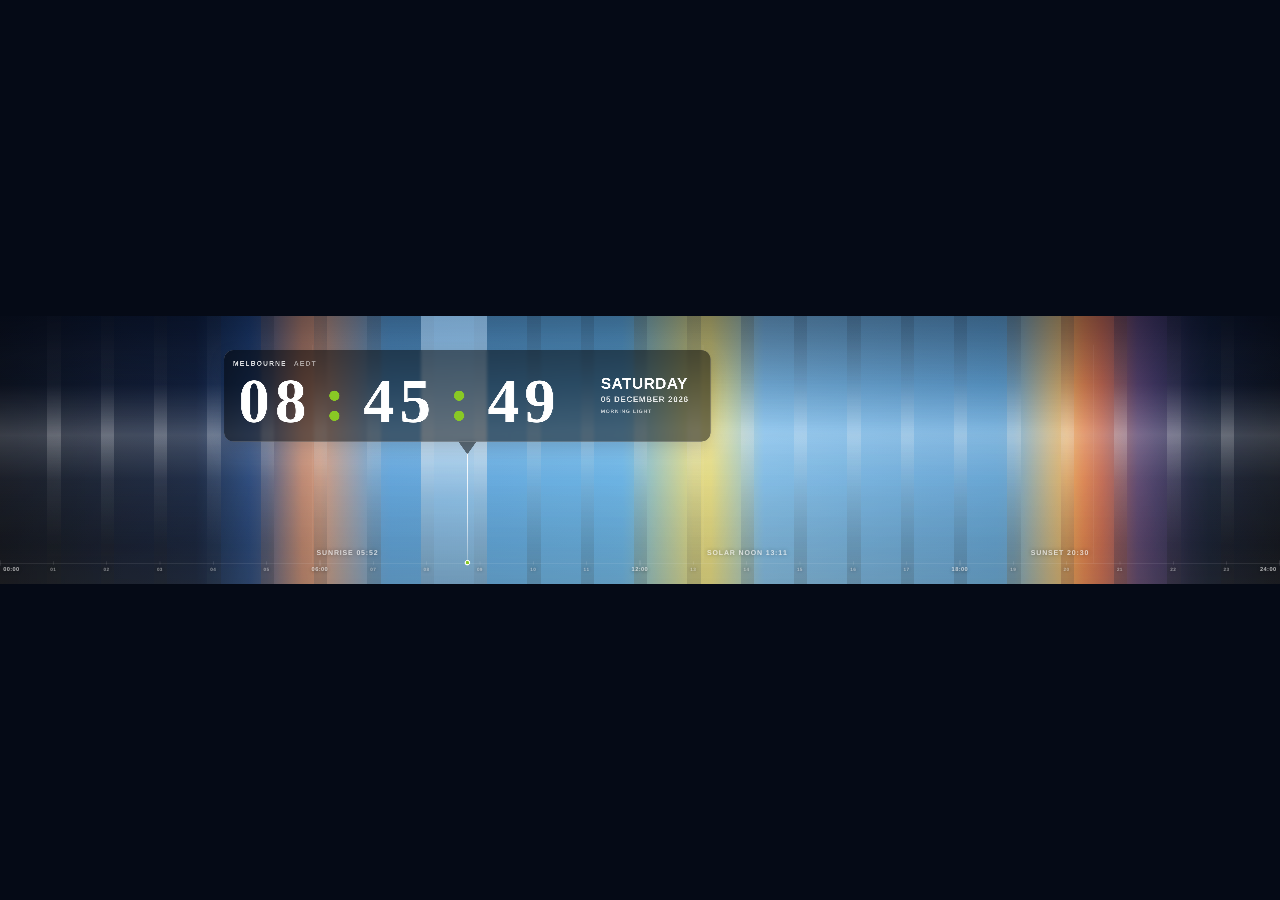
<file: index.html>
<!doctype html>
<html lang="en-AU">
<head>
  <meta charset="utf-8">
  <meta name="viewport" content="width=device-width,initial-scale=1,maximum-scale=1,user-scalable=no">
  <meta name="robots" content="noindex,nofollow,noarchive,nosnippet,noimageindex">
  <meta name="theme-color" content="#071126">
  <title>Clock 11 · Daylight Flow</title>
  <link rel="stylesheet" href="styles.css?v=20260824-1311">
  <link rel="stylesheet" href="wave-extreme.css?v=20260824-locked-marker">
</head>
<body>
  <main id="viewport" aria-label="Melbourne daylight clock">
    <section id="stage">
      <div class="sky" aria-hidden="true">
        <div id="baseGradient" class="base-gradient"></div>
        <div id="hourFlows" class="hour-flows"></div>
        <div class="sky-depth"></div>
      </div>

      <div class="solar-layer" aria-hidden="true">
        <div id="sunriseRule" class="solar-rule"><span id="sunriseLabel">SUNRISE 07:02</span></div>
        <div id="noonRule" class="solar-rule noon"><span id="noonLabel">SOLAR NOON 12:15</span></div>
        <div id="sunsetRule" class="solar-rule"><span id="sunsetLabel">SUNSET 17:43</span></div>
      </div>

      <section id="timeCard" class="time-card" aria-label="Current Melbourne time">
        <div class="card-left">
          <div class="card-kicker">MELBOURNE <span id="zone" class="zone">AEST</span></div>
          <div class="time">
            <span id="hh" class="num">13</span><span class="colon">:</span><span id="mm" class="num">51</span><span class="colon">:</span><span id="ss" class="num">00</span>
          </div>
        </div>
        <div class="card-right">
          <div id="day" class="day">SUNDAY</div>
          <div id="date" class="date">16 AUGUST 2026</div>
          <div id="state" class="state">DAYLIGHT CLOCK</div>
        </div>
        <div id="cardPointer" class="card-pointer" aria-hidden="true"></div>
      </section>

      <div id="nowLine" class="now-line" aria-hidden="true"><span></span></div>

      <div class="timeline" aria-hidden="true">
        <span style="left:0%">00:00</span>
        <span style="left:25%">06:00</span>
        <span style="left:50%">12:00</span>
        <span style="left:75%">18:00</span>
        <span style="left:100%">24:00</span>
      </div>
    </section>
  </main>
  <script src="wave-extreme.js?v=20260824-1311"></script>
  <script src="app.js?v=20260824-flush-pointer"></script>
</body>
</html>
</file>
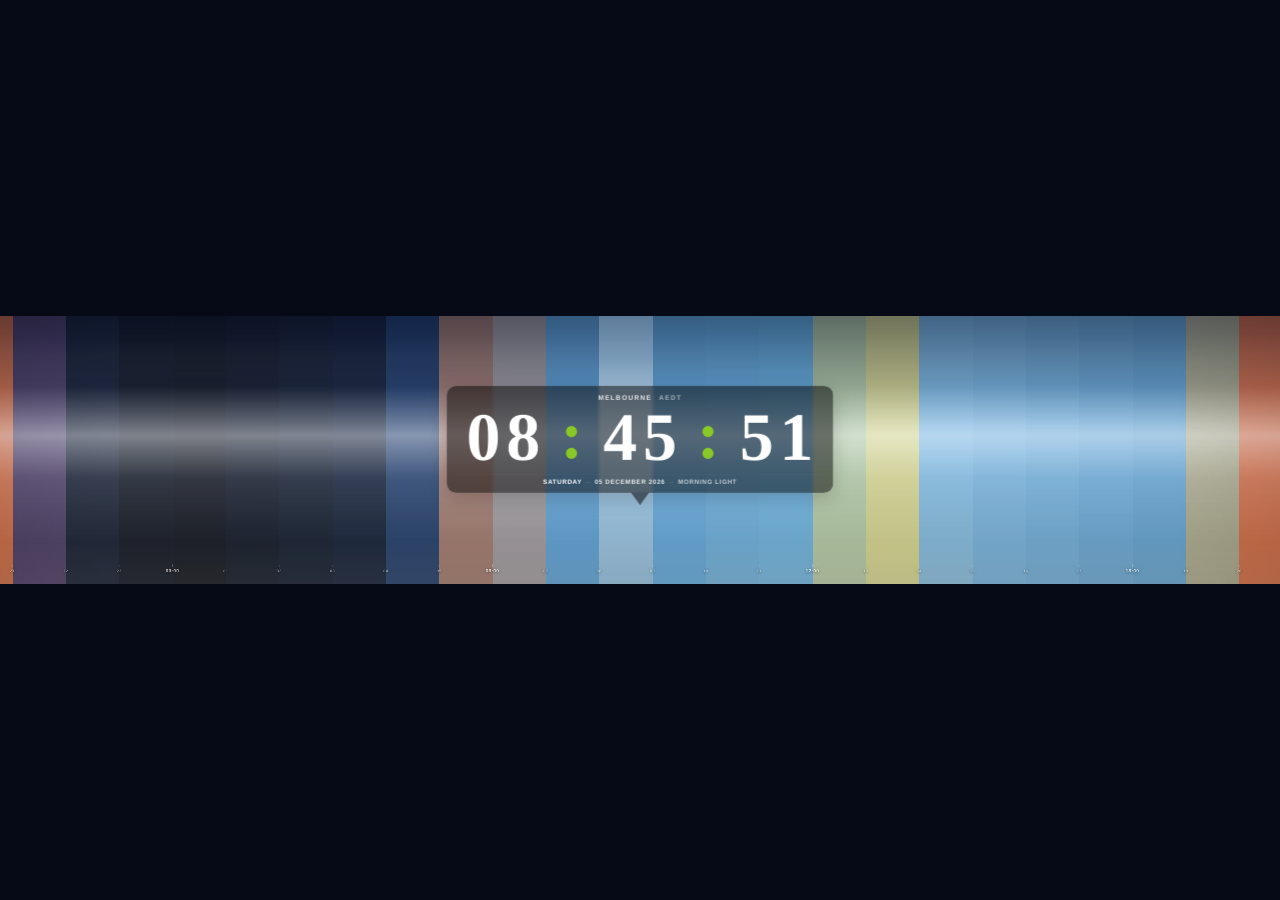
<file: centre.html>
<!doctype html>
<html lang="en-AU">
<head>
  <meta charset="utf-8">
  <meta name="viewport" content="width=device-width,initial-scale=1,maximum-scale=1,user-scalable=no">
  <meta name="robots" content="noindex,nofollow,noarchive,nosnippet,noimageindex">
  <meta name="theme-color" content="#071126">
  <title>Clock 11 · Daylight Centre</title>
  <link rel="stylesheet" href="styles-centre.css">
  <link rel="stylesheet" href="wave-extreme.css">
</head>
<body>
  <main id="viewport" aria-label="Melbourne daylight clock centred variant">
    <section id="stage">
      <div class="wall-window" aria-hidden="true">
        <div id="wallTrack" class="wall-track">
          <div id="hourField" class="hour-field"></div>
        </div>
        <div class="sky-depth"></div>
      </div>

      <div class="centre-guide" aria-hidden="true"></div>

      <section class="centre-card" aria-label="Current Melbourne time">
        <div class="card-kicker">MELBOURNE <span id="zone" class="zone">AEST</span></div>
        <div class="time">
          <span id="hh" class="num">13</span><span class="colon">:</span><span id="mm" class="num">51</span><span class="colon">:</span><span id="ss" class="num">00</span>
        </div>
        <div class="meta-row">
          <span id="day" class="day">SUNDAY</span>
          <span class="meta-divider"></span>
          <span id="date" class="date">16 AUGUST 2026</span>
          <span class="meta-divider short"></span>
          <span id="state" class="state">DAYLIGHT CLOCK</span>
        </div>
        <div class="centre-pointer" aria-hidden="true"></div>
      </section>
    </section>
  </main>
  <script src="wave-extreme.js"></script>
  <script src="app-centre.js?v=20260824-exact-time-rail"></script>
</body>
</html>
</file>
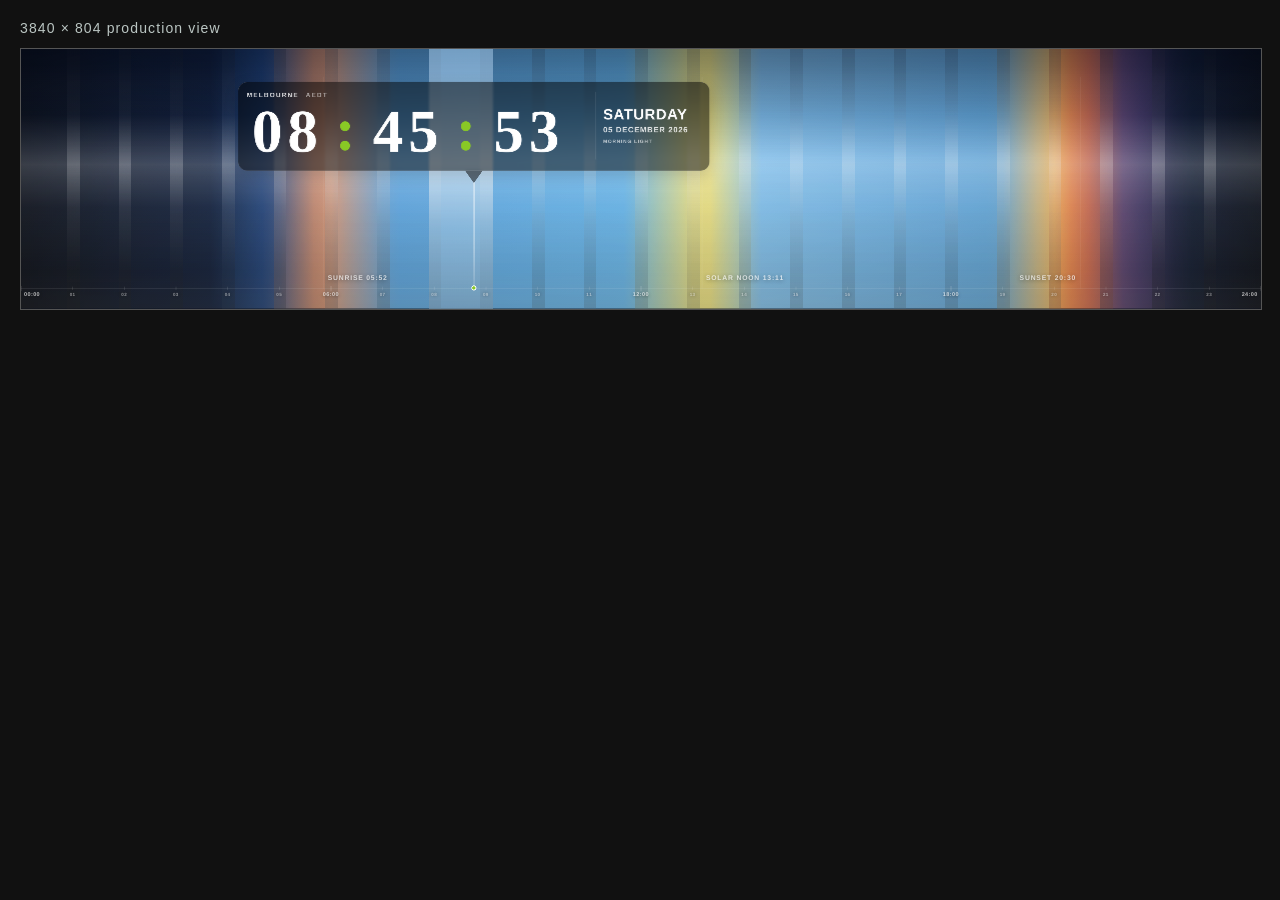
<file: preview.html>
<!doctype html>
<html lang="en-AU">
<head>
<meta charset="utf-8">
<meta name="viewport" content="width=device-width,initial-scale=1">
<meta name="robots" content="noindex,nofollow,noarchive,nosnippet,noimageindex">
<title>Clock 11 Daylight · Preview</title>
<style>
html,body{margin:0;min-height:100%;background:#111;color:#fff;font-family:Arial,sans-serif}body{padding:20px}.wrap{max-width:1400px;margin:auto}.frame{position:relative;width:100%;aspect-ratio:3840/804;background:#000;overflow:hidden;border:1px solid #555}.frame iframe{position:absolute;inset:0;width:100%;height:100%;border:0}.label{margin:0 0 12px;font-size:14px;letter-spacing:.08em;color:#bbc6c3}
</style>
</head>
<body><div class="wrap"><p class="label">3840 × 804 production view</p><div class="frame"><iframe src="./index.html" title="Clock 11 Daylight"></iframe></div></div></body>
</html>
</file>
<file: styles.css>
@font-face {
  font-family: "PT Serif Local";
  src: local("PT Serif Bold"), local("PT Serif"), url("https://creative-innovation-labs-bmc.github.io/Melbl8-Clock05-Counter-Field-PT-Serif/fonts/PTSerif-Bold.ttf") format("truetype");
  font-style: normal;
  font-weight: 700;
  font-display: swap;
}

@font-face {
  font-family: "Open Sans Local";
  src: local("Open Sans"), url("https://creative-innovation-labs-bmc.github.io/Melbl8-Clock05-Counter-Field-PT-Serif/fonts/OpenSans-Variable.ttf") format("truetype");
  font-style: normal;
  font-weight: 300 800;
  font-display: swap;
}

:root {
  --green: #89c925;
  --white: #ffffff;
  --stage-w: 3840px;
  --stage-h: 804px;
  --panel-w: 1760px;
  --panel-h: 252px;
}

* { box-sizing: border-box; }
html, body { width:100%; height:100%; margin:0; overflow:hidden; background:#050a16; }
body {
  font-family: "Open Sans Local", Arial, sans-serif;
  color: var(--white);
  -webkit-font-smoothing: antialiased;
  text-rendering: geometricPrecision;
}

#viewport { position:fixed; inset:0; overflow:hidden; background:#050a16; }
#stage {
  position:absolute;
  left:0;
  top:0;
  width:var(--stage-w);
  height:var(--stage-h);
  overflow:hidden;
  transform-origin:0 0;
  background:#071126;
  contain:layout paint style;
}

.sky, .base-gradient, .hour-flows, .sky-depth { position:absolute; inset:0; }
.sky { overflow:hidden; }
.base-gradient { background:#071126; }
.hour-flows { overflow:hidden; pointer-events:none; }
.hour-flow {
  position:absolute;
  top:-7%;
  height:114%;
  width:5.2%;
  opacity:.38;
  transform:translate3d(0,0,0);
  will-change:transform;
  animation-duration:10s !important;
  animation-delay:0s !important;
  animation-timing-function:cubic-bezier(.42,0,.24,1);
  animation-iteration-count:infinite;
  animation-direction:normal !important;
}
.hour-flow:nth-child(4n+1) { animation-name:hourBreathA !important; }
.hour-flow:nth-child(4n+2) { animation-name:hourBreathB !important; }
.hour-flow:nth-child(4n+3) { animation-name:hourBreathC !important; }
.hour-flow:nth-child(4n)   { animation-name:hourBreathD !important; }
.sky-depth {
  pointer-events:none;
  background:
    linear-gradient(180deg, rgba(3,7,20,.32) 0%, rgba(5,12,30,.02) 42%, rgba(255,222,160,.08) 100%),
    linear-gradient(90deg, rgba(0,0,0,.10) 0%, transparent 8%, transparent 92%, rgba(0,0,0,.10) 100%);
}

@keyframes hourBreathA {
  0%,100% { transform:translate3d(0,0,0) scaleY(1.018); }
  23% { transform:translate3d(0,-18px,0) scaleY(1.026); }
  56% { transform:translate3d(0,11px,0) scaleY(1.014); }
  79% { transform:translate3d(0,-5px,0) scaleY(1.021); }
}
@keyframes hourBreathB {
  0%,100% { transform:translate3d(0,0,0) scaleY(1.018); }
  31% { transform:translate3d(0,14px,0) scaleY(1.014); }
  63% { transform:translate3d(0,-15px,0) scaleY(1.027); }
  84% { transform:translate3d(0,6px,0) scaleY(1.020); }
}
@keyframes hourBreathC {
  0%,100% { transform:translate3d(0,0,0) scaleY(1.018); }
  18% { transform:translate3d(0,-8px,0) scaleY(1.023); }
  47% { transform:translate3d(0,17px,0) scaleY(1.013); }
  74% { transform:translate3d(0,-12px,0) scaleY(1.026); }
}
@keyframes hourBreathD {
  0%,100% { transform:translate3d(0,0,0) scaleY(1.018); }
  27% { transform:translate3d(0,9px,0) scaleY(1.015); }
  52% { transform:translate3d(0,-17px,0) scaleY(1.027); }
  82% { transform:translate3d(0,13px,0) scaleY(1.014); }
}

.solar-layer { position:absolute; inset:0; pointer-events:none; z-index:2; }
.solar-rule {
  position:absolute;
  top:86px;
  bottom:62px;
  width:1px;
  background:rgba(255,255,255,.15);
  transform:translateX(-.5px);
}
.solar-rule.noon { background:rgba(255,255,255,.22); }
.solar-rule span {
  position:absolute;
  bottom:22px;
  left:13px;
  font-size:21px;
  line-height:1;
  font-weight:700;
  letter-spacing:.12em;
  white-space:nowrap;
  color:rgba(255,255,255,.72);
  text-shadow:0 1px 14px rgba(0,0,0,.38);
}
.solar-rule:nth-child(3) span { left:auto; right:13px; }

.time-card {
  position:absolute;
  left:0;
  top:102px;
  width:var(--panel-w);
  min-height:var(--panel-h);
  z-index:5;
  padding:32px 24px 36px 36px;
  background:rgba(0,0,0,.50);
  border:1px solid rgba(255,255,255,.18);
  border-radius:28px;
  box-shadow:0 16px 50px rgba(0,0,0,.16);
  transform:translate3d(0,0,0);
  transition:transform 1000ms linear;
  will-change:transform;
  display:grid;
  grid-template-columns:minmax(0,2.15fr) minmax(330px,.72fr);
  gap:28px;
  align-items:center;
  backdrop-filter:blur(4px);
}
.card-left { min-width:0; }
.card-right {
  min-width:0;
  padding-left:26px;
  border-left:1px solid rgba(255,255,255,.15);
  display:flex;
  flex-direction:column;
  align-items:flex-start;
  justify-content:center;
  transform:translateY(10px);
}
.card-kicker {
  font-size:20px;
  line-height:1;
  font-weight:700;
  letter-spacing:.18em;
  color:rgba(255,255,255,.84);
  margin-bottom:16px;
}
.zone { margin-left:12px; color:rgba(255,255,255,.54); font-weight:600; }
.time {
  display:flex;
  align-items:center;
  justify-content:flex-start;
  gap:.095em;
  font-family:"PT Serif Local", Georgia, serif;
  font-size:188px;
  line-height:.92;
  font-weight:700;
  letter-spacing:0;
  font-variant-numeric:tabular-nums lining-nums;
  white-space:nowrap;
  color:#fff;
}
.num {
  display:inline-block;
  min-width:1.98ch;
  text-align:center;
  letter-spacing:.10em;
}
.colon {
  display:inline-flex;
  align-items:center;
  justify-content:center;
  width:.50em;
  margin:0 .022em;
  color:var(--green);
  transform:translateY(-.032em);
  animation:colonBlink 1s linear infinite;
}
@keyframes colonBlink {
  0%, 49.999% { opacity:1; }
  50%, 100% { opacity:0; }
}
.day {
  font-size:60px;
  line-height:.98;
  font-weight:760;
  letter-spacing:.08em;
  color:#fff;
  white-space:nowrap;
}
.date {
  margin-top:17px;
  font-size:30px;
  line-height:1.08;
  font-weight:560;
  letter-spacing:.11em;
  color:rgba(255,255,255,.86);
  white-space:nowrap;
}
.state {
  margin-top:24px;
  font-size:18px;
  line-height:1;
  font-weight:700;
  letter-spacing:.19em;
  color:rgba(255,255,255,.66);
  white-space:nowrap;
}
.card-pointer {
  position:absolute;
  left:0;
  bottom:-38px;
  width:0;
  height:0;
  margin-left:-27px;
  border-left:27px solid transparent;
  border-right:27px solid transparent;
  border-top:38px solid rgba(0,0,0,.50);
  transform:translate3d(0,0,0);
  transition:transform 1000ms linear;
  will-change:transform;
}

.now-line {
  position:absolute;
  left:0;
  top:445px;
  bottom:63px;
  z-index:4;
  width:2px;
  margin-left:-1px;
  background:linear-gradient(180deg, rgba(137,201,37,.68), rgba(137,201,37,.10));
  transform:translate3d(0,0,0);
  transition:transform 1000ms linear;
  will-change:transform;
  pointer-events:none;
}
.now-line span {
  position:absolute;
  bottom:-7px;
  left:50%;
  width:14px;
  height:14px;
  margin-left:-7px;
  border:3px solid var(--green);
  border-radius:50%;
  background:rgba(0,0,0,.42);
}

.timeline {
  position:absolute;
  left:0;
  right:0;
  bottom:62px;
  height:1px;
  z-index:3;
  background:rgba(255,255,255,.25);
}
.hour-mark {
  position:absolute;
  top:0;
  width:1px;
  height:10px;
  transform:translate(-.5px,-5px);
  background:rgba(255,255,255,.30);
}
.hour-mark.major {
  height:16px;
  transform:translate(-.5px,-8px);
  background:rgba(255,255,255,.56);
}
.hour-mark span {
  position:absolute;
  top:16px;
  left:0;
  transform:translateX(-50%);
  font-size:14px;
  line-height:1;
  font-weight:600;
  letter-spacing:.07em;
  color:rgba(255,255,255,.50);
  white-space:nowrap;
  text-shadow:0 1px 10px rgba(0,0,0,.45);
}
.hour-mark.major span {
  top:19px;
  font-size:17px;
  font-weight:700;
  color:rgba(255,255,255,.70);
}
.hour-mark.first span { transform:none; left:10px; }
.hour-mark.last span { transform:translateX(-100%); left:-10px; }

@media (prefers-reduced-motion: reduce) {
  .hour-flow { animation:none !important; transform:none !important; }
  .time-card, .card-pointer, .now-line { transition:none !important; }
  .colon { animation:none !important; opacity:1; }
}

.paused .hour-flow { animation-play-state: paused; }
</file>
<file: wave-extreme.css>
.hour-flow,
.hour-col {
  transform-origin:50% 50%;
  backface-visibility:hidden;
  overflow:hidden;
}

.hour-flow::before,
.hour-col::before {
  content:"";
  position:absolute;
  inset:-10% 0;
  pointer-events:none;
  background:linear-gradient(
    180deg,
    rgba(0,0,0,.34) 0%,
    rgba(0,0,0,.18) 18%,
    rgba(255,255,255,.06) 32%,
    rgba(255,255,255,.54) 46%,
    rgba(255,255,255,.18) 58%,
    rgba(0,0,0,.18) 76%,
    rgba(0,0,0,.38) 100%
  );
  opacity:.92;
}

.hour-flow::after,
.hour-col::after {
  content:"";
  position:absolute;
  inset:-12% 0;
  pointer-events:none;
  background:linear-gradient(
    180deg,
    rgba(255,255,255,.02) 0%,
    rgba(255,255,255,.10) 24%,
    rgba(255,255,255,0) 43%,
    rgba(0,0,0,.10) 62%,
    rgba(0,0,0,.24) 100%
  );
  opacity:.72;
}

.hour-flow[data-current-hour="true"]::before,
.hour-col[data-current-hour="true"]::before {
  background:linear-gradient(
    180deg,
    rgba(255,255,255,.10) 0%,
    rgba(255,255,255,.24) 24%,
    rgba(255,255,255,.72) 46%,
    rgba(255,255,255,.28) 64%,
    rgba(0,0,0,.20) 100%
  );
  opacity:1;
}

/* Moving panel: keep the 1460px JS geometry and centre a compact
   metadata group without padding-based compensation. */
.time-card {
  left:0 !important;
  width:1460px !important;
  grid-template-columns:minmax(0,1fr) 340px !important;
  gap:16px !important;
  padding:30px 12px 34px 26px !important;
  align-items:stretch !important;
}
.time-card .card-left {
  min-width:0;
  display:flex;
  flex-direction:column;
  justify-content:center;
}
.time-card .card-right {
  min-width:0;
  width:100%;
  overflow:hidden;
  padding:0 !important;
  transform:none !important;
  justify-content:center !important;
  align-items:center !important;
}
.time-card .card-right > * {
  width:310px;
  max-width:310px;
  text-align:left;
  transform:translateX(8px);
}
.time-card .day {
  font-size:46px !important;
  line-height:.98 !important;
  letter-spacing:.035em !important;
  white-space:nowrap !important;
}
.time-card .date {
  margin-top:12px !important;
  font-size:24px !important;
  letter-spacing:.085em !important;
  white-space:nowrap !important;
}
.time-card .state {
  margin-top:16px !important;
  font-size:15px !important;
  letter-spacing:.16em !important;
  white-space:nowrap !important;
}
.time-card .num {
  letter-spacing:.085em !important;
  text-indent:.085em;
}
.time-card .card-pointer {
  margin-left:-27px !important;
}

/* One rigid marker: arrow, white datum and endpoint move together. */
.now-marker {
  position:absolute;
  left:0;
  top:354px;
  bottom:63px;
  width:0;
  z-index:4;
  transform:translate3d(0,0,0);
  transition:transform 1000ms linear;
  will-change:transform;
  pointer-events:none;
}
.now-marker .card-pointer {
  left:0 !important;
  top:0 !important;
  bottom:auto !important;
  margin-left:-27px !important;
  transform:none !important;
  transition:none !important;
  will-change:auto !important;
}
.now-marker .now-line {
  left:0 !important;
  top:36px !important;
  bottom:0 !important;
  width:3px !important;
  margin-left:-1.5px !important;
  transform:none !important;
  transition:none !important;
  will-change:auto !important;
  background:linear-gradient(
    180deg,
    rgba(255,255,255,.94) 0%,
    rgba(255,255,255,.68) 62%,
    rgba(255,255,255,.26) 100%
  ) !important;
}
.now-marker .now-line span {
  width:16px !important;
  height:16px !important;
  margin-left:-8px !important;
  border:3px solid rgba(255,255,255,.96) !important;
  background:#89c925 !important;
}

/* Centre card QC: explicit equal side padding and optical centring. */
.centre-card {
  left:50% !important;
  width:1160px !important;
  min-height:254px !important;
  padding:25px 24px 22px !important;
  transform:translate(-50%,-60%) !important;
}
.centre-card .time {
  width:100%;
  justify-content:center !important;
  margin-left:0 !important;
  margin-right:0 !important;
}
.centre-card .num {
  letter-spacing:.085em !important;
  text-indent:.085em;
}
.centre-card .meta-row {
  width:100%;
  margin-top:16px !important;
  padding-top:12px !important;
  gap:11px !important;
  border-top:1px solid rgba(255,255,255,.12);
  justify-content:center !important;
}
.centre-card .day,
.centre-card .date,
.centre-card .state {
  font-size:19px !important;
  line-height:1 !important;
  letter-spacing:.095em !important;
}
.centre-card .meta-divider,
.centre-card .meta-divider.short {
  width:16px !important;
  background:rgba(255,255,255,.24) !important;
}

/* Centre lower area: the card pointer is the only NOW marker. */
.centre-guide,
.current-readout {
  display:none !important;
}
.moving-hour-rail::after {
  content:"";
  position:absolute;
  left:0;
  right:0;
  bottom:50px;
  height:1px;
  background:rgba(255,255,255,.16);
}
.rail-mark {
  bottom:50px !important;
  height:6px !important;
  background:rgba(255,255,255,.22) !important;
}
.rail-mark.major {
  height:11px !important;
  background:rgba(255,255,255,.44) !important;
}
.rail-mark span {
  top:11px !important;
  font-size:12px !important;
  color:rgba(255,255,255,.45) !important;
}
.rail-mark.major span {
  top:14px !important;
  font-size:14px !important;
  color:rgba(255,255,255,.65) !important;
}

/* Older Shield / Enplug fallback if Web Animations is unavailable. */
html.wave-css-fallback .hour-flow,
html.wave-css-fallback .hour-col {
  animation-name:waveFallback !important;
  animation-duration:var(--wave-cycle, 5s) !important;
  animation-delay:var(--wave-delay, 0s) !important;
  animation-timing-function:cubic-bezier(.42,0,.58,1) !important;
  animation-iteration-count:infinite !important;
  animation-direction:normal !important;
}

@keyframes waveFallback {
  0%   { transform:translate3d(0,-390px,0) scaleY(1.84); }
  50%  { transform:translate3d(0,390px,0) scaleY(1.84); }
  100% { transform:translate3d(0,-390px,0) scaleY(1.84); }
}

@media (prefers-reduced-motion: reduce) {
  .now-marker { transition:none !important; }

  html.wave-css-fallback .hour-flow,
  html.wave-css-fallback .hour-col {
    animation:none !important;
    transform:none !important;
  }
}
</file>
<file: styles-centre.css>
@font-face {
  font-family: "PT Serif Local";
  src: local("PT Serif Bold"), local("PT Serif"), url("https://creative-innovation-labs-bmc.github.io/Melbl8-Clock05-Counter-Field-PT-Serif/fonts/PTSerif-Bold.ttf") format("truetype");
  font-style: normal;
  font-weight: 700;
  font-display: swap;
}

@font-face {
  font-family: "Open Sans Local";
  src: local("Open Sans"), url("https://creative-innovation-labs-bmc.github.io/Melbl8-Clock05-Counter-Field-PT-Serif/fonts/OpenSans-Variable.ttf") format("truetype");
  font-style: normal;
  font-weight: 300 800;
  font-display: swap;
}

:root {
  --green: #89c925;
  --white: #ffffff;
  --stage-w: 3840px;
  --stage-h: 804px;
}

* { box-sizing:border-box; }
html, body { width:100%; height:100%; margin:0; overflow:hidden; background:#050a16; }
body {
  font-family:"Open Sans Local", Arial, sans-serif;
  color:var(--white);
  -webkit-font-smoothing:antialiased;
  text-rendering:geometricPrecision;
}
#viewport { position:fixed; inset:0; overflow:hidden; background:#050a16; }
#stage {
  position:absolute;
  left:0;
  top:0;
  width:var(--stage-w);
  height:var(--stage-h);
  overflow:hidden;
  transform-origin:0 0;
  background:#071126;
  contain:layout paint style;
}

.wall-window { position:absolute; inset:0; overflow:hidden; }
.wall-track {
  position:absolute;
  left:0;
  top:0;
  width:11520px;
  height:804px;
  transform:translate3d(-1920px,0,0);
  transition:transform 1000ms linear;
  will-change:transform;
}
.hour-field {
  position:absolute;
  left:0;
  top:0;
  width:11520px;
  height:804px;
  display:flex;
  overflow:visible;
}
.hour-col {
  position:relative;
  flex:0 0 160px;
  width:160px;
  height:884px;
  margin-top:-40px;
  transform:translate3d(0,0,0);
  will-change:transform;
  animation-duration:10s !important;
  animation-delay:0s !important;
  animation-timing-function:cubic-bezier(.42,0,.24,1) !important;
  animation-iteration-count:infinite !important;
  animation-direction:normal !important;
}
.hour-col:nth-child(4n+1) { animation-name:hourBreathA !important; }
.hour-col:nth-child(4n+2) { animation-name:hourBreathB !important; }
.hour-col:nth-child(4n+3) { animation-name:hourBreathC !important; }
.hour-col:nth-child(4n)   { animation-name:hourBreathD !important; }
.hour-col::before {
  content:"";
  position:absolute;
  inset:0;
  background:linear-gradient(180deg, rgba(255,255,255,.15) 0%, rgba(255,255,255,.045) 23%, rgba(255,255,255,0) 55%, rgba(0,0,0,.13) 100%);
  mix-blend-mode:screen;
  pointer-events:none;
}
.hour-col::after {
  content:"";
  position:absolute;
  inset:0;
  background:linear-gradient(180deg, rgba(0,0,0,.10) 0%, rgba(0,0,0,0) 36%, rgba(255,255,255,.03) 67%, rgba(0,0,0,.17) 100%);
  pointer-events:none;
}
.sky-depth {
  position:absolute;
  inset:0;
  pointer-events:none;
  background:
    linear-gradient(180deg, rgba(3,7,20,.28) 0%, rgba(5,12,30,.01) 43%, rgba(255,222,160,.06) 100%),
    linear-gradient(90deg, rgba(0,0,0,.08) 0%, transparent 8%, transparent 92%, rgba(0,0,0,.08) 100%);
}

@keyframes hourBreathA {
  0%,100% { transform:translate3d(0,0,0) scaleY(1.018); }
  23% { transform:translate3d(0,-18px,0) scaleY(1.026); }
  56% { transform:translate3d(0,11px,0) scaleY(1.014); }
  79% { transform:translate3d(0,-5px,0) scaleY(1.021); }
}
@keyframes hourBreathB {
  0%,100% { transform:translate3d(0,0,0) scaleY(1.018); }
  31% { transform:translate3d(0,14px,0) scaleY(1.014); }
  63% { transform:translate3d(0,-15px,0) scaleY(1.027); }
  84% { transform:translate3d(0,6px,0) scaleY(1.020); }
}
@keyframes hourBreathC {
  0%,100% { transform:translate3d(0,0,0) scaleY(1.018); }
  18% { transform:translate3d(0,-8px,0) scaleY(1.023); }
  47% { transform:translate3d(0,17px,0) scaleY(1.013); }
  74% { transform:translate3d(0,-12px,0) scaleY(1.026); }
}
@keyframes hourBreathD {
  0%,100% { transform:translate3d(0,0,0) scaleY(1.018); }
  27% { transform:translate3d(0,9px,0) scaleY(1.015); }
  52% { transform:translate3d(0,-17px,0) scaleY(1.027); }
  82% { transform:translate3d(0,13px,0) scaleY(1.014); }
}

.moving-hour-rail {
  position:absolute;
  left:0;
  top:0;
  width:11520px;
  height:804px;
  z-index:3;
  transform:translate3d(-1920px,0,0);
  transition:transform 1000ms linear;
  will-change:transform;
  pointer-events:none;
}
.rail-mark {
  position:absolute;
  bottom:62px;
  width:1px;
  height:10px;
  transform:translateX(-.5px);
  background:rgba(255,255,255,.28);
}
.rail-mark.major { height:16px; background:rgba(255,255,255,.52); }
.rail-mark span {
  position:absolute;
  top:16px;
  left:0;
  transform:translateX(-50%);
  font-size:14px;
  line-height:1;
  font-weight:600;
  letter-spacing:.07em;
  color:rgba(255,255,255,.52);
  white-space:nowrap;
  text-shadow:0 1px 10px rgba(0,0,0,.45);
}
.rail-mark.major span { font-size:17px; font-weight:700; color:rgba(255,255,255,.72); }
.current-readout {
  position:absolute;
  left:50%;
  bottom:15px;
  z-index:7;
  transform:translateX(-50%);
  padding:7px 14px 8px;
  border:1px solid rgba(255,255,255,.16);
  border-radius:999px;
  background:rgba(0,0,0,.32);
  font-size:16px;
  line-height:1;
  font-weight:700;
  letter-spacing:.13em;
  color:rgba(255,255,255,.78);
  white-space:nowrap;
}

.centre-guide {
  position:absolute;
  left:50%;
  top:455px;
  bottom:62px;
  width:2px;
  margin-left:-1px;
  background:linear-gradient(180deg, rgba(137,201,37,.72), rgba(137,201,37,.12));
  z-index:4;
  pointer-events:none;
}
.centre-guide::after {
  content:"";
  position:absolute;
  left:50%;
  bottom:-7px;
  width:14px;
  height:14px;
  margin-left:-7px;
  border:3px solid var(--green);
  border-radius:50%;
  background:rgba(0,0,0,.40);
}

.centre-card {
  position:absolute;
  left:50%;
  top:50%;
  width:1500px;
  min-height:276px;
  padding:28px 24px 32px;
  transform:translate(-50%,-60%);
  z-index:8;
  background:rgba(0,0,0,.50);
  border:1px solid rgba(255,255,255,.18);
  border-radius:28px;
  box-shadow:0 18px 60px rgba(0,0,0,.18);
  backdrop-filter:blur(5px);
  display:flex;
  flex-direction:column;
  align-items:center;
  text-align:center;
}
.card-kicker {
  font-size:20px;
  line-height:1;
  font-weight:700;
  letter-spacing:.18em;
  color:rgba(255,255,255,.84);
}
.zone { margin-left:12px; color:rgba(255,255,255,.54); font-weight:600; }
.time {
  margin-top:16px;
  display:flex;
  align-items:center;
  justify-content:center;
  gap:.105em;
  font-family:"PT Serif Local", Georgia, serif;
  font-size:204px;
  line-height:.92;
  font-weight:700;
  letter-spacing:0;
  font-variant-numeric:tabular-nums lining-nums;
  white-space:nowrap;
  color:#fff;
}
.num {
  display:inline-block;
  min-width:1.98ch;
  text-align:center;
  letter-spacing:.10em;
}
.colon {
  display:inline-flex;
  align-items:center;
  justify-content:center;
  width:.50em;
  margin:0 .022em;
  color:var(--green);
  transform:translateY(-.032em);
  animation:colonBlink 1s linear infinite;
}
@keyframes colonBlink {
  0%, 49.999% { opacity:1; }
  50%, 100% { opacity:0; }
}
.meta-row {
  margin-top:22px;
  display:flex;
  align-items:center;
  justify-content:center;
  gap:18px;
  white-space:nowrap;
}
.day, .date, .state {
  font-size:24px;
  line-height:1;
  letter-spacing:.115em;
  white-space:nowrap;
}
.day { font-weight:700; color:#fff; }
.date { font-weight:600; color:rgba(255,255,255,.86); }
.state { font-weight:700; color:rgba(255,255,255,.70); }
.meta-divider {
  display:inline-block;
  width:32px;
  height:1px;
  background:rgba(255,255,255,.30);
}
.meta-divider.short { width:32px; }
.centre-pointer {
  position:absolute;
  left:50%;
  bottom:-38px;
  width:0;
  height:0;
  margin-left:-27px;
  border-left:27px solid transparent;
  border-right:27px solid transparent;
  border-top:38px solid rgba(0,0,0,.50);
}

@media (prefers-reduced-motion: reduce) {
  .hour-col { animation:none !important; transform:none !important; }
  .wall-track, .moving-hour-rail { transition:none !important; }
  .colon { animation:none !important; opacity:1; }
}

.paused .hour-col { animation-play-state:paused !important; }
</file>
